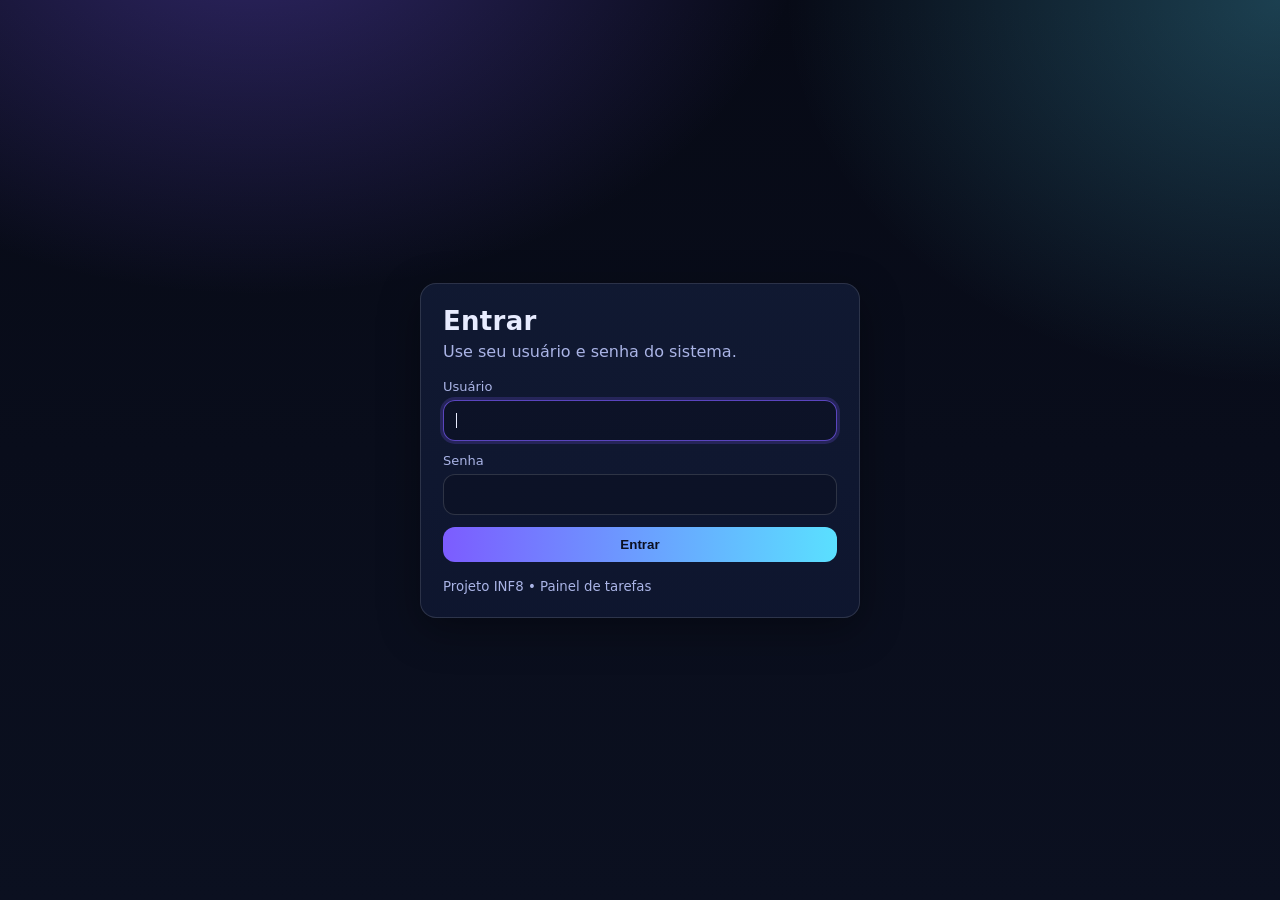
<file: front/index.html>
<!doctype html>
<html lang="pt-br">
  <head>
    <meta charset="UTF-8" />
    <meta name="viewport" content="width=device-width, initial-scale=1.0" />
    <title>Todo</title>
    <meta http-equiv="refresh" content="0; url=./login.html" />
  </head>
  <body>
    <p>Redirecionando para o login...</p>
  </body>
</html>
</file>
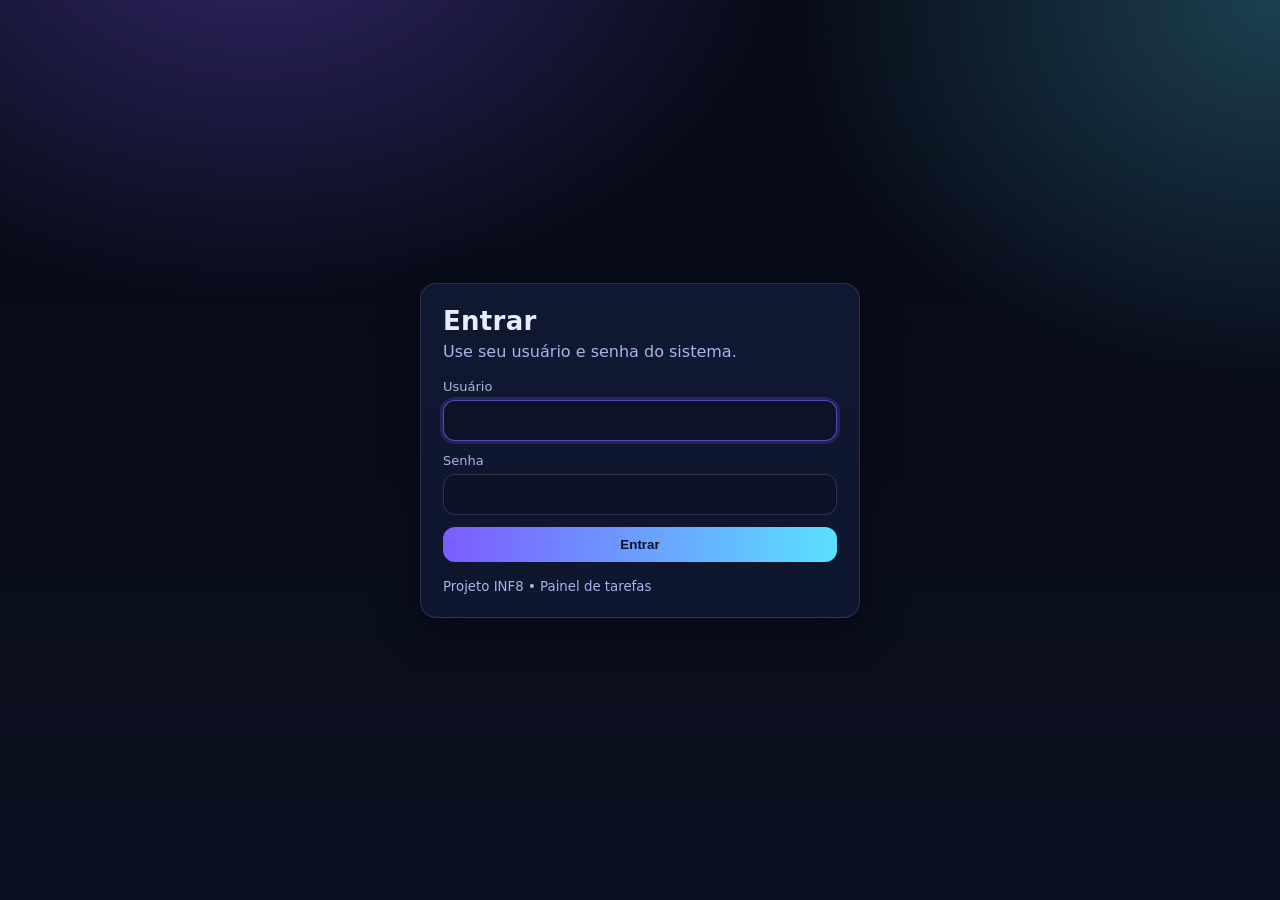
<file: front/admin.html>
<!doctype html>
<html lang="pt-br">
  <head>
    <meta charset="UTF-8" />
    <meta name="viewport" content="width=device-width, initial-scale=1.0" />
    <title>Painel • Todo</title>
    <link rel="stylesheet" href="./assets/styles.css" />
  </head>
  <body class="page">
    <header class="topbar">
      <div class="topbar__left">
        <div class="logo">Todo</div>
        <div class="topbar__meta">
          <div class="topbar__title">Painel Admin</div>
          <div class="topbar__subtitle muted">Kanban simples (TODO • DOING • DONE)</div>
        </div>
      </div>
      <div class="topbar__right">
        <div class="user">
          <span class="muted">Logado como</span>
          <strong id="me">...</strong>
        </div>
        <button id="logoutBtn" class="btn btn--ghost" type="button">Sair</button>
      </div>
    </header>

    <main class="board">
      <section class="column" data-status="pendente">
        <header class="column__header">
          <h2>TODO</h2>
          <span class="pill" id="count-pendente">0</span>
        </header>
        <div class="column__body" id="col-pendente"></div>
      </section>

      <section class="column" data-status="fazendo">
        <header class="column__header">
          <h2>DOING</h2>
          <span class="pill" id="count-fazendo">0</span>
        </header>
        <div class="column__body" id="col-fazendo"></div>
      </section>

      <section class="column" data-status="concluido">
        <header class="column__header">
          <h2>DONE</h2>
          <span class="pill" id="count-concluido">0</span>
        </header>
        <div class="column__body" id="col-concluido"></div>
      </section>
    </main>

    <button id="newTaskFab" class="fab" type="button" title="Criar nova task">+</button>

    <dialog id="taskDialog" class="dialog">
      <form method="dialog" class="dialog__card" id="taskForm">
        <header class="dialog__header">
          <h3 id="dialogTitle">Nova Task</h3>
          <button class="iconbtn" id="closeTaskDialog" aria-label="Fechar" type="button">×</button>
        </header>

        <div class="dialog__body">
          <label class="field">
            <span>Título</span>
            <input id="taskTitle" name="title" type="text" required />
          </label>

          <label class="field">
            <span>Descrição</span>
            <textarea id="taskDescription" name="description" rows="3" required></textarea>
          </label>

          <label class="field">
            <span>Status</span>
            <select id="taskStatus" name="status" required>
              <option value="pendente">pendente</option>
              <option value="fazendo">fazendo</option>
              <option value="concluido">concluido</option>
            </select>
          </label>
        </div>

        <footer class="dialog__footer">
          <button class="btn btn--ghost" id="cancelTaskDialog" type="button">Cancelar</button>
          <button class="btn btn--primary" value="default" type="submit">Salvar</button>
        </footer>
      </form>
    </dialog>

    <script type="module" src="./assets/admin.js"></script>
  </body>
</html>
</file>
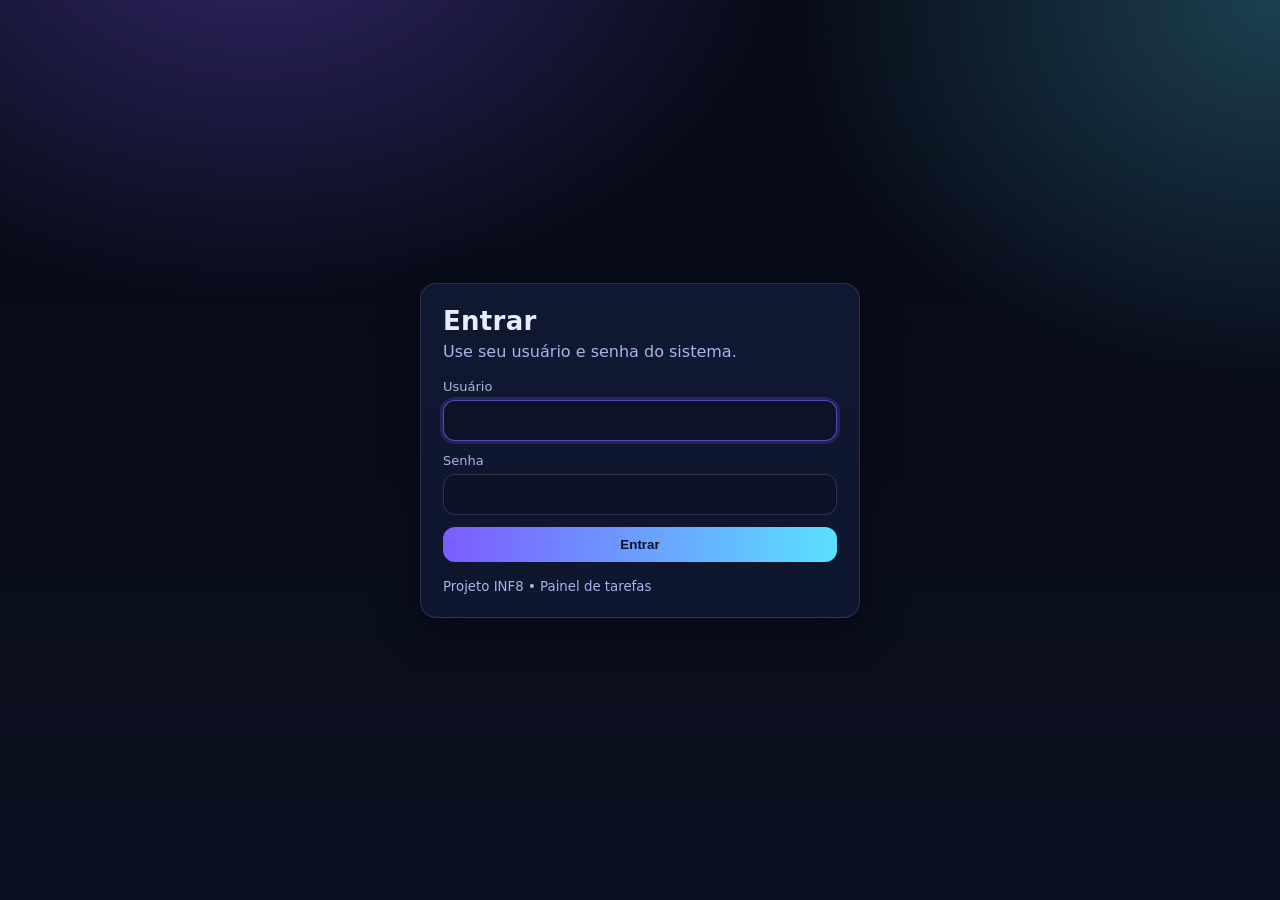
<file: front/login.html>
<!doctype html>
<html lang="pt-br">
  <head>
    <meta charset="UTF-8" />
    <meta name="viewport" content="width=device-width, initial-scale=1.0" />
    <title>Login • Todo</title>
    <link rel="stylesheet" href="./assets/styles.css" />
  </head>
  <body class="page">
    <main class="auth">
      <section class="card">
        <header class="card__header">
          <h1>Entrar</h1>
          <p>Use seu usuário e senha do sistema.</p>
        </header>

        <form id="loginForm" class="form" autocomplete="on">
          <label class="field">
            <span>Usuário</span>
            <input id="username" name="username" type="text" required autofocus />
          </label>

          <label class="field">
            <span>Senha</span>
            <input id="password" name="password" type="password" required />
          </label>

          <button class="btn btn--primary" type="submit">Entrar</button>
          <p id="error" class="error" hidden></p>
        </form>

        <footer class="card__footer">
          <small class="muted">Projeto INF8 • Painel de tarefas</small>
        </footer>
      </section>
    </main>

    <script type="module" src="./assets/login.js"></script>
  </body>
</html>
</file>
<file: front/assets/styles.css>
:root{
  --bg:#0b1020;
  --panel:#111a33;
  --panel2:#0f1730;
  --text:#e8ecff;
  --muted:#aab4e6;
  --border:rgba(255,255,255,.12);
  --shadow:0 12px 40px rgba(0,0,0,.35);
  --primary:#7c5cff;
  --primary2:#5ae0ff;
  --danger:#ff5c7a;
  --ok:#38d39f;
  --radius:16px;
  --radius2:12px;
}

*{box-sizing:border-box}
html,body{height:100%}
body{
  margin:0;
  font-family: ui-sans-serif, system-ui, -apple-system, Segoe UI, Roboto, Arial, "Noto Sans", "Liberation Sans", sans-serif;
  color:var(--text);
  background: radial-gradient(1000px 700px at 20% -10%, rgba(124,92,255,.35), transparent 55%),
              radial-gradient(900px 700px at 100% 0%, rgba(90,224,255,.25), transparent 55%),
              linear-gradient(180deg, #070a16, var(--bg));
}

.muted{color:var(--muted)}
.error{color:#ffd1da; background:rgba(255,92,122,.12); border:1px solid rgba(255,92,122,.35); padding:10px 12px; border-radius:12px}

.page{min-height:100%}

.auth{
  min-height:100%;
  display:flex;
  align-items:center;
  justify-content:center;
  padding:24px;
}

.card{
  width:min(440px, 100%);
  background: linear-gradient(180deg, rgba(17,26,51,.95), rgba(15,23,48,.95));
  border:1px solid var(--border);
  border-radius:var(--radius);
  box-shadow:var(--shadow);
  padding:22px;
}
.card__header h1{margin:0 0 6px 0; font-size:26px; letter-spacing:.3px}
.card__header p{margin:0 0 18px 0; color:var(--muted)}
.card__footer{margin-top:14px}

.form{display:flex; flex-direction:column; gap:12px}
.field{display:flex; flex-direction:column; gap:6px}
.field span{font-size:13px; color:var(--muted)}
.field input,.field textarea,.field select{
  width:100%;
  padding:12px 12px;
  border-radius:12px;
  border:1px solid rgba(255,255,255,.14);
  background: rgba(0,0,0,.18);
  color:var(--text);
  outline:none;
}
.field input:focus,.field textarea:focus,.field select:focus{
  border-color:rgba(124,92,255,.7);
  box-shadow:0 0 0 3px rgba(124,92,255,.2);
}

.btn{
  border:1px solid rgba(255,255,255,.16);
  background: rgba(255,255,255,.06);
  color:var(--text);
  padding:10px 12px;
  border-radius:12px;
  cursor:pointer;
  font-weight:600;
}
.btn:hover{background: rgba(255,255,255,.1)}
.btn--primary{
  border:none;
  background: linear-gradient(90deg, var(--primary), var(--primary2));
  color:#0b1020;
}
.btn--primary:hover{filter:brightness(1.05)}
.btn--ghost{background:transparent}

.topbar{
  position:sticky;
  top:0;
  z-index:10;
  display:flex;
  justify-content:space-between;
  gap:16px;
  padding:16px 18px;
  background: rgba(7,10,22,.55);
  backdrop-filter: blur(10px);
  border-bottom:1px solid var(--border);
}
.topbar__left{display:flex; gap:14px; align-items:center}
.logo{
  width:44px; height:44px;
  border-radius:14px;
  display:flex; align-items:center; justify-content:center;
  font-weight:900;
  background: linear-gradient(135deg, rgba(124,92,255,.85), rgba(90,224,255,.75));
  color:#0b1020;
}
.topbar__title{font-weight:800}
.topbar__subtitle{font-size:12px}
.topbar__right{display:flex; align-items:center; gap:12px}
.user{display:flex; flex-direction:column; align-items:flex-end; line-height:1.1}

.board{
  padding:18px;
  display:grid;
  grid-template-columns: repeat(3, minmax(220px, 1fr));
  gap:16px;
  align-items:start;
}
@media (max-width: 980px){
  .board{grid-template-columns: 1fr; }
  .user{display:none}
}

.column{
  background: rgba(17,26,51,.55);
  border:1px solid var(--border);
  border-radius: var(--radius);
  overflow:hidden;
  min-height: 70vh;
  box-shadow: 0 10px 30px rgba(0,0,0,.22);
}
.column__header{
  padding:14px 14px 10px 14px;
  display:flex;
  align-items:center;
  justify-content:space-between;
  border-bottom:1px solid rgba(255,255,255,.08);
  background: rgba(0,0,0,.10);
}
.column__header h2{margin:0; font-size:15px; letter-spacing:.8px}
.pill{
  font-size:12px;
  color:var(--muted);
  border:1px solid rgba(255,255,255,.12);
  padding:4px 8px;
  border-radius:999px;
}
.column__body{padding:12px; display:flex; flex-direction:column; gap:12px}

.task{
  border:1px solid rgba(255,255,255,.14);
  border-radius: 14px;
  padding:12px;
  background: rgba(0,0,0,.16);
}
.task__top{display:flex; align-items:flex-start; justify-content:space-between; gap:10px}
.task__title{margin:0; font-size:15px; font-weight:800}
.task__desc{margin:8px 0 10px 0; color:var(--muted); font-size:13px; line-height:1.35}
.task__meta{display:flex; align-items:center; justify-content:space-between; gap:10px; margin-top:10px}
.tag{
  font-size:12px;
  padding:4px 8px;
  border-radius:999px;
  border:1px solid rgba(255,255,255,.12);
  color:var(--muted);
}
.task__actions{display:flex; gap:8px; align-items:center}
.iconbtn{
  width:34px;
  height:34px;
  border-radius:12px;
  border:1px solid rgba(255,255,255,.14);
  background: rgba(255,255,255,.06);
  color:var(--text);
  cursor:pointer;
}
.iconbtn:hover{background: rgba(255,255,255,.1)}
.iconbtn--danger{border-color: rgba(255,92,122,.35)}
.iconbtn--danger:hover{background: rgba(255,92,122,.14)}

.comments{
  margin-top:10px;
  padding-top:10px;
  border-top:1px solid rgba(255,255,255,.10);
  display:none;
  gap:10px;
}
.comments.is-open{display:grid}
.comments__list{display:flex; flex-direction:column; gap:8px; max-height:160px; overflow:auto; padding-right:6px}
.comment{
  font-size:13px;
  line-height:1.35;
  color:var(--text);
  padding:8px 10px;
  border-radius:12px;
  background: rgba(255,255,255,.06);
  border:1px solid rgba(255,255,255,.10);
}
.comments__form{display:flex; gap:8px}
.comments__form input{
  flex:1;
  padding:10px 10px;
  border-radius:12px;
  border:1px solid rgba(255,255,255,.14);
  background: rgba(0,0,0,.18);
  color:var(--text);
}

.fab{
  position:fixed;
  right:18px;
  bottom:18px;
  width:54px;
  height:54px;
  border-radius:18px;
  border:none;
  cursor:pointer;
  font-size:28px;
  font-weight:900;
  color:#0b1020;
  background: linear-gradient(135deg, var(--primary), var(--primary2));
  box-shadow: 0 16px 40px rgba(0,0,0,.45);
}
.fab:hover{filter:brightness(1.05)}

.dialog{
  border:none;
  padding:0;
  background: transparent;
}
.dialog::backdrop{background: rgba(0,0,0,.55)}
.dialog__card{
  width:min(520px, calc(100vw - 24px));
  border-radius: var(--radius);
  border:1px solid var(--border);
  background: linear-gradient(180deg, rgba(17,26,51,.98), rgba(15,23,48,.98));
  box-shadow: var(--shadow);
  padding:16px;
}
.dialog__header{
  display:flex;
  align-items:center;
  justify-content:space-between;
  margin-bottom:10px;
}
.dialog__header h3{margin:0}
.dialog__footer{display:flex; justify-content:flex-end; gap:10px; margin-top:14px}
</file>
